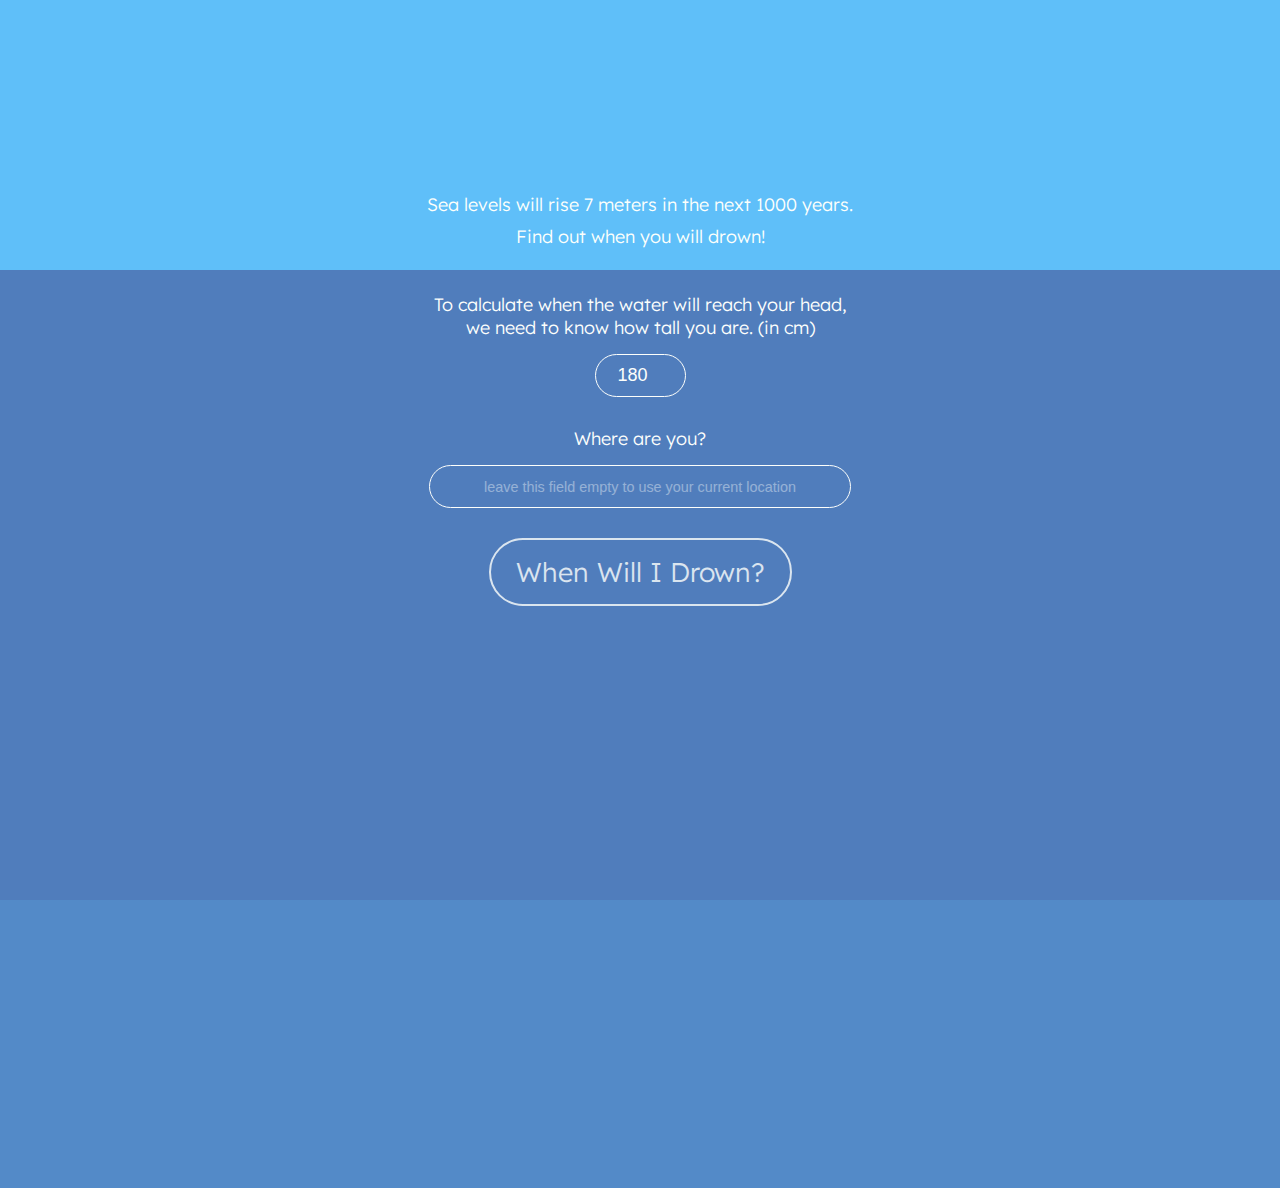
<file: index.html>
<!DOCTYPE html>
<html>
  <head>
    <!-- Global site tag (gtag.js) - Google Analytics -->
    <script async src="https://www.googletagmanager.com/gtag/js?id=UA-59215975-2"></script>
    <script>
      window.dataLayer = window.dataLayer || [];
      function gtag(){dataLayer.push(arguments);}
      gtag('js', new Date());

      gtag('config', 'UA-59215975-2');
    </script>
    <!-- Google Tag Manager -->
    <script>(function(w,d,s,l,i){w[l]=w[l]||[];w[l].push({'gtm.start':
    new Date().getTime(),event:'gtm.js'});var f=d.getElementsByTagName(s)[0],
    j=d.createElement(s),dl=l!='dataLayer'?'&l='+l:'';j.async=true;j.src=
    'https://www.googletagmanager.com/gtm.js?id='+i+dl;f.parentNode.insertBefore(j,f);
    })(window,document,'script','dataLayer','GTM-5JV7Z8F');</script>
    <!-- End Google Tag Manager -->
    <meta charset="utf-8">
    <meta http-equiv="X-UA-Compatible" content="IE=edge">
    <meta name="viewport" content="width=device-width, initial-scale=1">

    <title>When Will I Drown?</title>

<!--     <link rel="stylesheet" href="https://stackpath.bootstrapcdn.com/bootstrap/4.3.1/css/bootstrap.min.css"> -->
    <link rel="stylesheet" href="style.css">
  </head>
  <body>
    <!-- Google Tag Manager (noscript) -->
    <noscript><iframe src="https://www.googletagmanager.com/ns.html?id=GTM-5JV7Z8F"
    height="0" width="0" style="display:none;visibility:hidden"></iframe></noscript>
    <!-- End Google Tag Manager (noscript) -->
    <div class="header">
      <div id="title" class="title">
        <h1>Sea levels will rise 7 meters in the next 1000 years.</h1>
        <h1>Find out when you will drown!</h1>
      </div>
    </div>
    <img id="person" src="person.png" alt="">
    <div id="sea" class=""></div>
    <div id="back-container" class="frame">
      <div class="sky">
      </div>
      <div class="front-land">
        <div class="left land"></div>
        <div class="incline-container">
          <div class="incline land"></div>
        </div>
        <div class="right land"></div>
      </div>
      <div class="underground land">
        <button value="Try again!" class="button" onClick="window.location.reload();">Try again!</button>
      </div>

    </div>

    <div id="front-container" class="frame front-frame">
      <br>
      <form action="#" class="form">
        <div class="input">
          <label class="label" for="size">To calculate when the water will reach your head, we need to know how tall you are. (in cm)</label>
          <input id="size" class="input-field" type="number" name="size" min="0" max="230" placeholder="" value="180">
        </div>
        <div class="input">
          <label class="label" for="location">Where are you?</label>
          <input id="location" name="location" type="text" class="input-field" placeholder="leave this field empty to use your current location">
        </div>
        <input id="button" class="button" type="submit" value="When Will I Drown?">
      </form>
      <div id="calculation"></div>
    </div>

  <script src="index.js"></script>
  </body>
</html>
</file>
<file: style.css>
@import url('https://fonts.googleapis.com/css?family=Lexend+Deca&display=swap');

:root {
  --result: 44vh;
  --white: #FDFFFC;
  --underground: #D4CB92;
  --main-color: #091540;
  --sky: #5FBFF9;
  --sea: #507DBC;
}

html {
  overflow: hidden;
}
body {
  height: 100vh;
  background-color: var(--sky);
  font-family: 'Lexend Deca', sans-serif;
  color: var(--white);
  font-weight: 300;
  font-size: 18px;
  text-align: center;
  display: flex;
  flex-direction: column;
  flex-wrap: nowrap;
  justify-content: center;
  align-items: center;
  margin: 0 auto;
}
h1 {
  color: var(--white);
  font-size: 1em;
  font-weight: 300;
  text-align: center;
  margin: 0px;
  margin-bottom: 0.5em;
}
.header {
  position: absolute;
  top: 0;
  height: 30vh;
  width: 100vw;
  padding: 0;
  margin-top: 10vh;
  display: flex;
  align-items: center;
  justify-content: center;
}
.hidden {
  opacity: 0;
}
.title {
}

.label {
  max-width: 420px;
  font-size: 1em;
}

.form {
  display: flex;
  flex-direction: column;
  flex-wrap: nowrap;
  justify-content: center;
  align-items: center;
}

.label {
  margin-bottom: 15px;
}

.input {
  display: flex;
  flex-direction: column;
  flex-wrap: nowrap;
  justify-content: center;
  align-items: center;
  margin-bottom: 30px;
}
.input-field {
  background-color: var(--sea);
  border: solid 1px var(--white);
  color: var(--white);
  border-radius: 50px;
  padding: 10px;
  font-size: 1em;
  text-align: center;
}

#location {
  width: 80vw;
  max-width: 400px;
}

.button {
  font-family: 'Lexend Deca', sans-serif;
  background-color: var(--sea);
  border: solid 2px var(--white);
  border-radius: 50px;
  color: var(--white);
  font-size: 1.5em;
  font-weight: 300;
  padding: 15px 25px;
  opacity: 0.8;
}
.button:hover {
  opacity: 1;
}

#calculation {
  text-align: center;
  margin-top: 40px;
  font-weight: 400;
}

::placeholder {
  color: var(--white);
  font-size: 0.8em;
  font-weight: 300;
  opacity: 0.4;
}

.frame {
  position: absolute;
  bottom: 0px;
  height: 60vh;
  width: 100vw;
}
.front-frame {
  height: 70vh;
}

#front-container {
  background-color: var(--sea);
}

#solution {
  padding: 5vw;
  text-align: center;
  font-size: 1em;
  color: white;
}
.death-year {
  margin-top: 10px;
  font-weight: 400;
  font-size: 2em;
}


.green {
  color: green;
}
.red {
  color: #F24236;
}

.sky {
  height: 15vh;
}
#person {
  position: absolute;
  height: 10vh;
  right: 15vw;
  top: 45vh;
}
.front-land {
  display: flex;
  flex-wrap: wrap;
  align-items: bottom;
  width: 100vw;
  height: 30vh;
}
.left {
  flex-grow: 1;
}
.incline {
  border-left: 50vw solid transparent;
  border-right: 0px solid transparent;
  border-bottom: 30vh solid var(--underground);
}
.incline-container {
  flex-grow: 1;
  max-width: 75vw;
}
.underground {
  display: flex;
  align-items: flex-start;
  justify-content: center;
  background-color: var(--underground);
  height: 15vh;
}

#sea {
  position: absolute;
  top: 82vh;
  background-color: var(--sea);
  opacity: 0.8;
  height: 50%;
  width: 100vw;
}

.slide-out {
  animation-duration: 2s;
  animation-name: slideout;
  animation-fill-mode: forwards;
}
@keyframes slideout {
  from {
    position: absolute;
    top: 30vh;
  }
  to {
    position: absolute;
    top: 100vh;
  }
}

.slide-in {
  animation-delay: 2s;
  animation-duration: 3s;
  animation-name: slide-in;
  animation-fill-mode: forwards;
}
@keyframes slide-in {
  from {
    position: absolute;
    top: 82vh;
  }
  to {
    position: absolute;
    top: var(--result);
  }
}
#touch{
  position: absolute;
  height: 100vh;
  width: 100vw;
  background-color: transparent;
}
</file>
